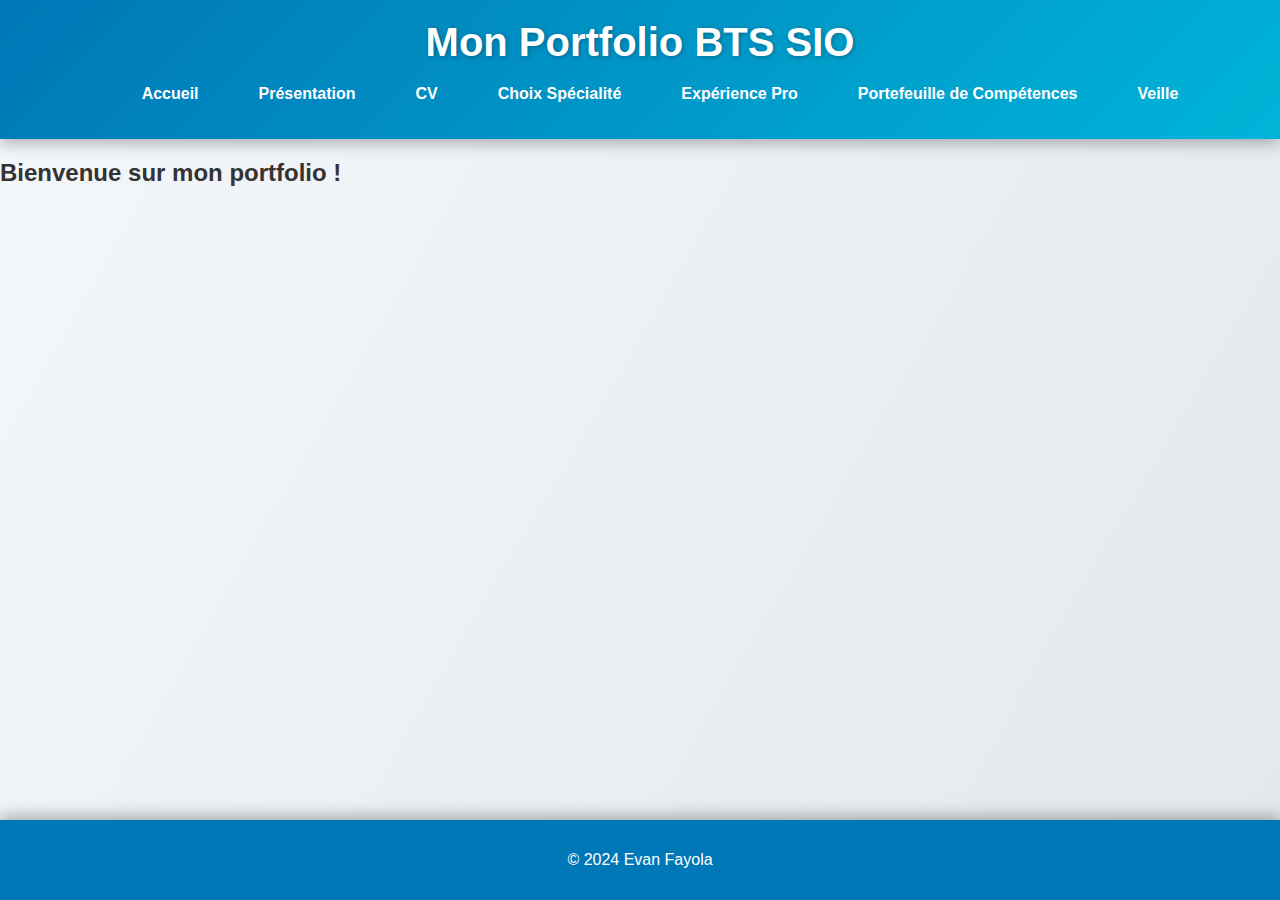
<file: index.html>
<!DOCTYPE html>
<html lang="fr">
<head>
    <meta charset="UTF-8">
    <meta name="viewport" content="width=device-width, initial-scale=1.0">
    <title>Accueil - Mon Portfolio BTS SIO</title>
    <link rel="stylesheet" href="styles.css">
</head>
<body>
    <header>
        <h1>Mon Portfolio BTS SIO</h1>
        <nav>
            <ul>
                <li><a href="index.html">Accueil</a></li>
                <li><a href="presentation.html">Présentation</a></li>
                <li><a href="cv.html">CV</a></li>
                <li><a href="choix-specialite.html">Choix Spécialité</a></li>
                <li><a href="experience-pro.html">Expérience Pro</a></li>
                <li><a href="portefeuille-competence.html">Portefeuille de Compétences</a></li>
                <li><a href="Veille.html">Veille</a></li>
            </ul>

        </nav>
    </header>

    <main>
        <h2>Bienvenue sur mon portfolio !</h2>
        <p> </p>
    </main>

    <footer>
        <p>&copy; 2024 Evan Fayola</p>
    </footer>
</body>
</html>
</file>
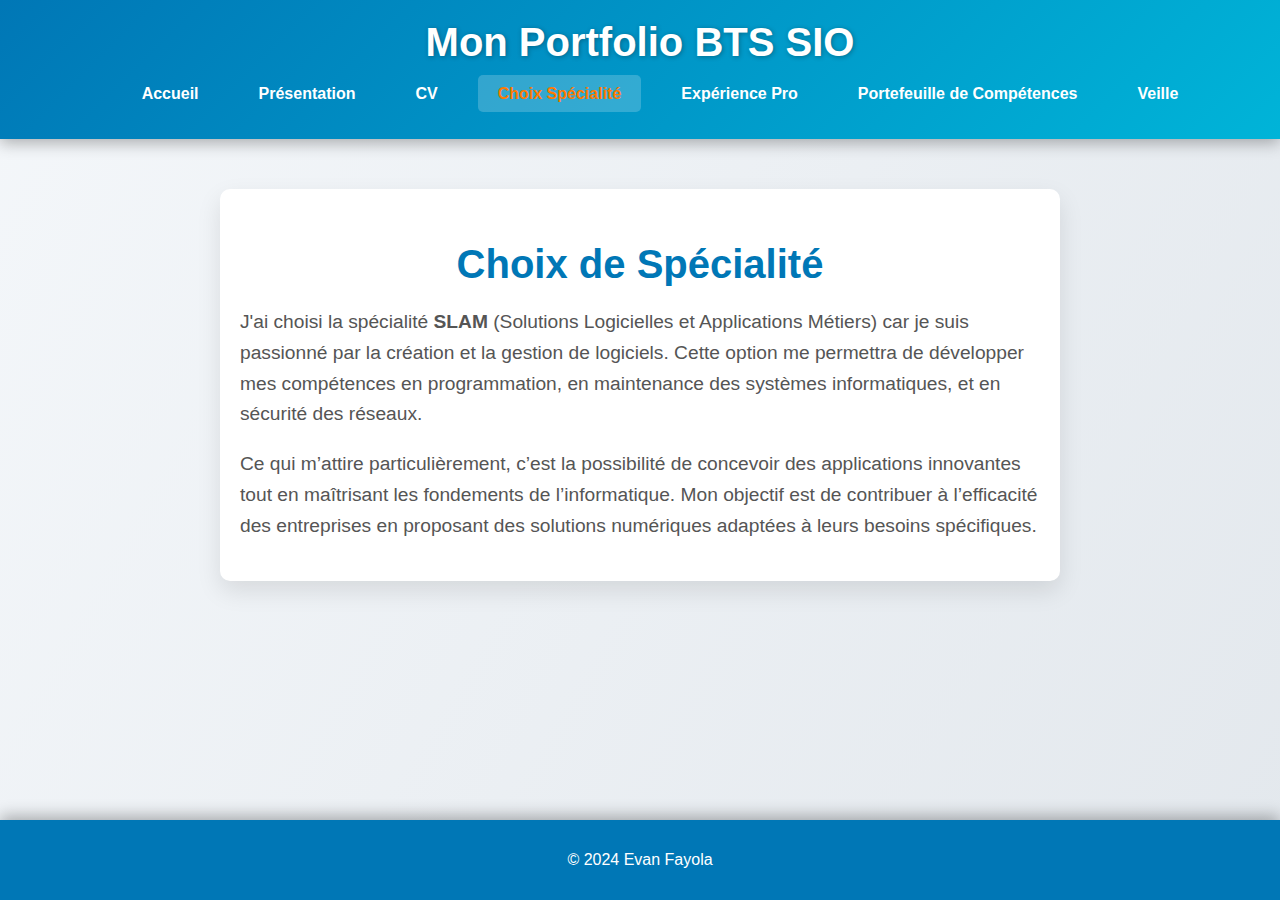
<file: choix-specialite.html>
<!DOCTYPE html>
<html lang="fr">
<head>
    <meta charset="UTF-8">
    <meta name="viewport" content="width=device-width, initial-scale=1.0">
    <title>Choix Spécialité - Mon Portfolio BTS SIO</title>
    <link rel="stylesheet" href="styles.css">
</head>
<body>
    <header>
        <h1>Mon Portfolio BTS SIO</h1>
        <nav>
            <ul>
                <li><a href="index.html">Accueil</a></li>
                <li><a href="presentation.html">Présentation</a></li>
                <li><a href="cv.html">CV</a></li>
                <li><a href="choix-specialite.html" class="active">Choix Spécialité</a></li>
                <li><a href="experience-pro.html">Expérience Pro</a></li>
                <li><a href="portefeuille-competence.html">Portefeuille de Compétences</a></li>
                <li><a href="veille.html">Veille</a></li>
            </ul>
        </nav>
    </header>

    <main>
        <section class="speciality-section">
            <h2>Choix de Spécialité</h2>
            <p>J'ai choisi la spécialité <strong>SLAM</strong> (Solutions Logicielles et Applications Métiers) car je suis passionné par la création et la gestion de logiciels. Cette option me permettra de développer mes compétences en programmation, en maintenance des systèmes informatiques, et en sécurité des réseaux.</p>
            <p>Ce qui m’attire particulièrement, c’est la possibilité de concevoir des applications innovantes tout en maîtrisant les fondements de l’informatique. Mon objectif est de contribuer à l’efficacité des entreprises en proposant des solutions numériques adaptées à leurs besoins spécifiques.</p>
        </section>
    </main>

    <footer>
        <p>&copy; 2024 Evan Fayola</p>
    </footer>
</body>
</html>
</file>
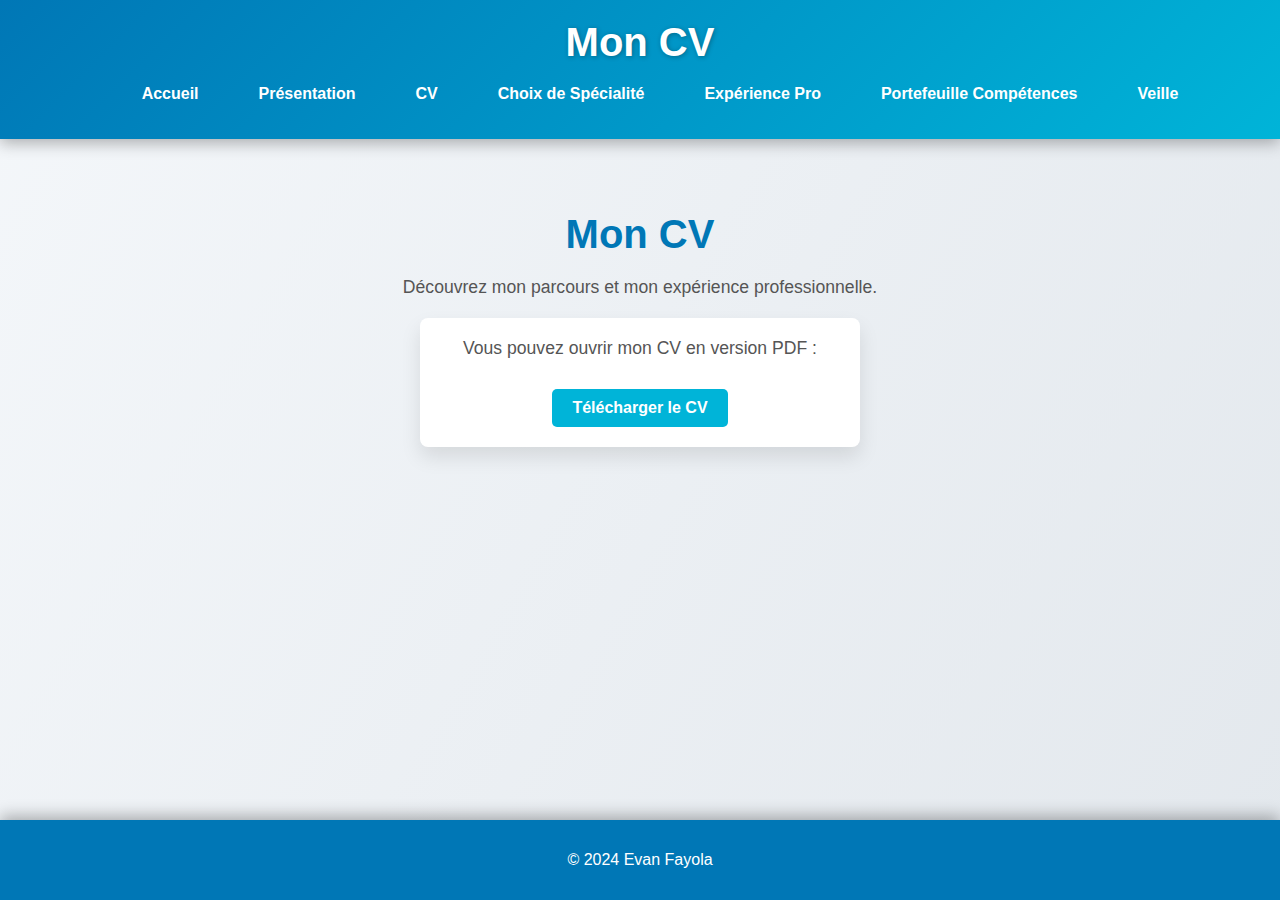
<file: cv.html>
<!DOCTYPE html>
<html lang="fr">
<head>
    <meta charset="UTF-8">
    <meta name="viewport" content="width=device-width, initial-scale=1.0">
    <title>CV</title>
    <link rel="stylesheet" href="styles.css">
</head>
<body>
    <header>
        <h1>Mon CV</h1>
        <nav>
            <ul>
                <li><a href="index.html">Accueil</a></li>
                <li><a href="presentation.html">Présentation</a></li>
                <li><a href="cv.html">CV</a></li>
                <li><a href="choix-specialite.html">Choix de Spécialité</a></li>
                <li><a href="experience-pro.html">Expérience Pro</a></li>
                <li><a href="portefeuille-competence.html">Portefeuille Compétences</a></li>
                <li><a href="veille.html">Veille</a></li>
            </ul>
        </nav>
    </header>

    <section class="cv-section">
        <h2>Mon CV</h2>
        <p>Découvrez mon parcours et mon expérience professionnelle.</p>
       
        <div class="cv-card">
            <p>Vous pouvez ouvrir mon CV en version PDF :</p>
            <a class="cv-link" href="Fayola.pdf" target="_blank">Télécharger le CV</a>
        </div>
    </section>

    <footer>
        <p>&copy; 2024 Evan Fayola</p>
    </footer>
</body>
</html>
</file>
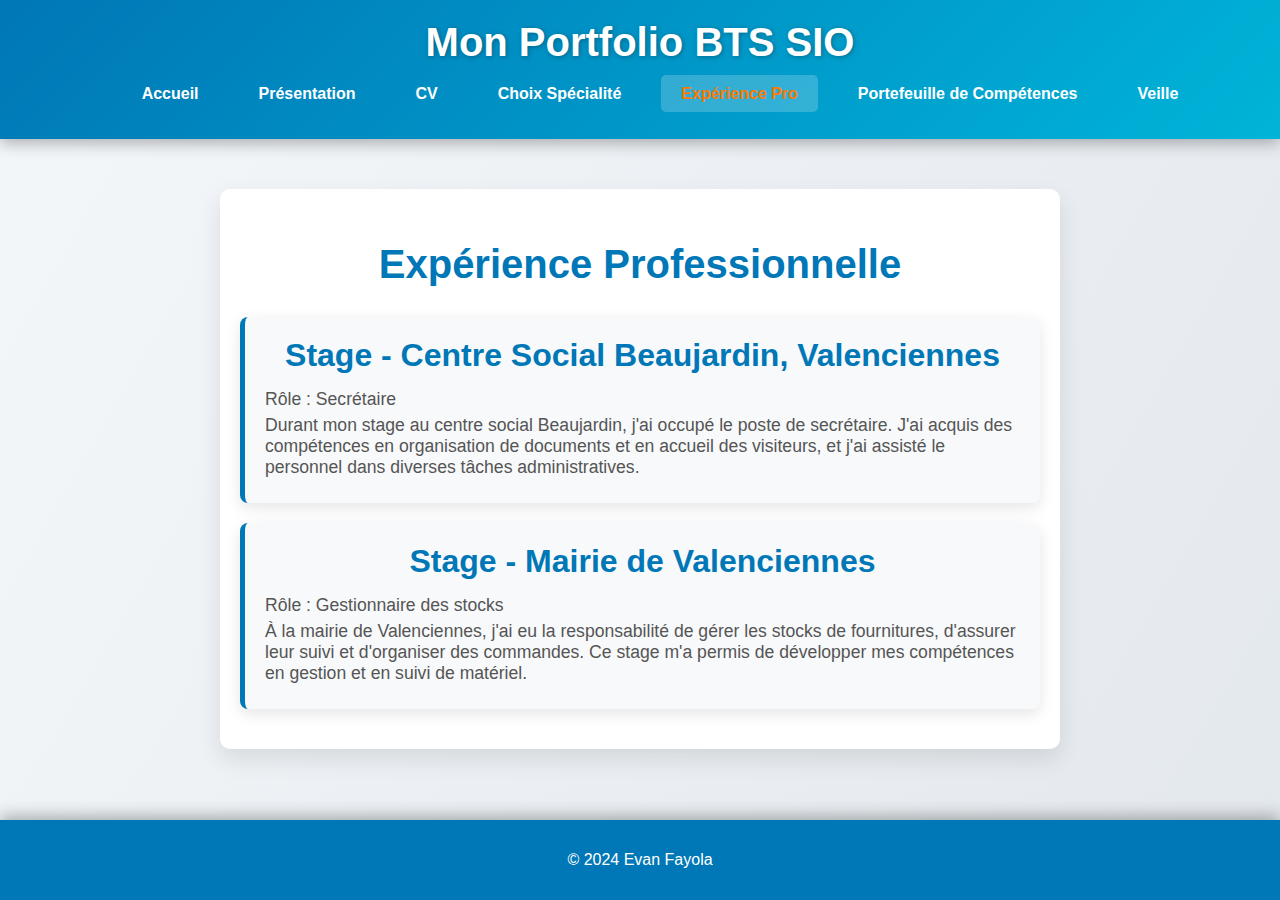
<file: experience-pro.html>
<!DOCTYPE html>
<html lang="fr">
<head>
    <meta charset="UTF-8">
    <meta name="viewport" content="width=device-width, initial-scale=1.0">
    <title>Expérience Pro - Mon Portfolio BTS SIO</title>
    <link rel="stylesheet" href="styles.css">
</head>
<body>
    <header>
        <h1>Mon Portfolio BTS SIO</h1>
        <nav>
            <ul>
                <li><a href="index.html">Accueil</a></li>
                <li><a href="presentation.html">Présentation</a></li>
                <li><a href="cv.html">CV</a></li>
                <li><a href="choix-specialite.html">Choix Spécialité</a></li>
                <li><a href="experience-pro.html" class="active">Expérience Pro</a></li>
                <li><a href="portefeuille-competence.html">Portefeuille de Compétences</a></li>
                <li><a href="veille.html">Veille</a></li>
            </ul>
        </nav>
    </header>

    <main>
        <section class="experience-section">
            <h2>Expérience Professionnelle</h2>
            <div class="experience-card">
                <h3>Stage - Centre Social Beaujardin, Valenciennes</h3>
                <p>Rôle : Secrétaire</p>
                <p>Durant mon stage au centre social Beaujardin, j'ai occupé le poste de secrétaire. J'ai acquis des compétences en organisation de documents et en accueil des visiteurs, et j'ai assisté le personnel dans diverses tâches administratives.</p>
            </div>
            <div class="experience-card">
                <h3>Stage - Mairie de Valenciennes</h3>
                <p>Rôle : Gestionnaire des stocks</p>
                <p>À la mairie de Valenciennes, j'ai eu la responsabilité de gérer les stocks de fournitures, d'assurer leur suivi et d'organiser des commandes. Ce stage m'a permis de développer mes compétences en gestion et en suivi de matériel.</p>
            </div>
        </section>
    </main>

    <footer>
        <p>&copy; 2024 Evan Fayola</p>
    </footer>
</body>
</html>
</file>
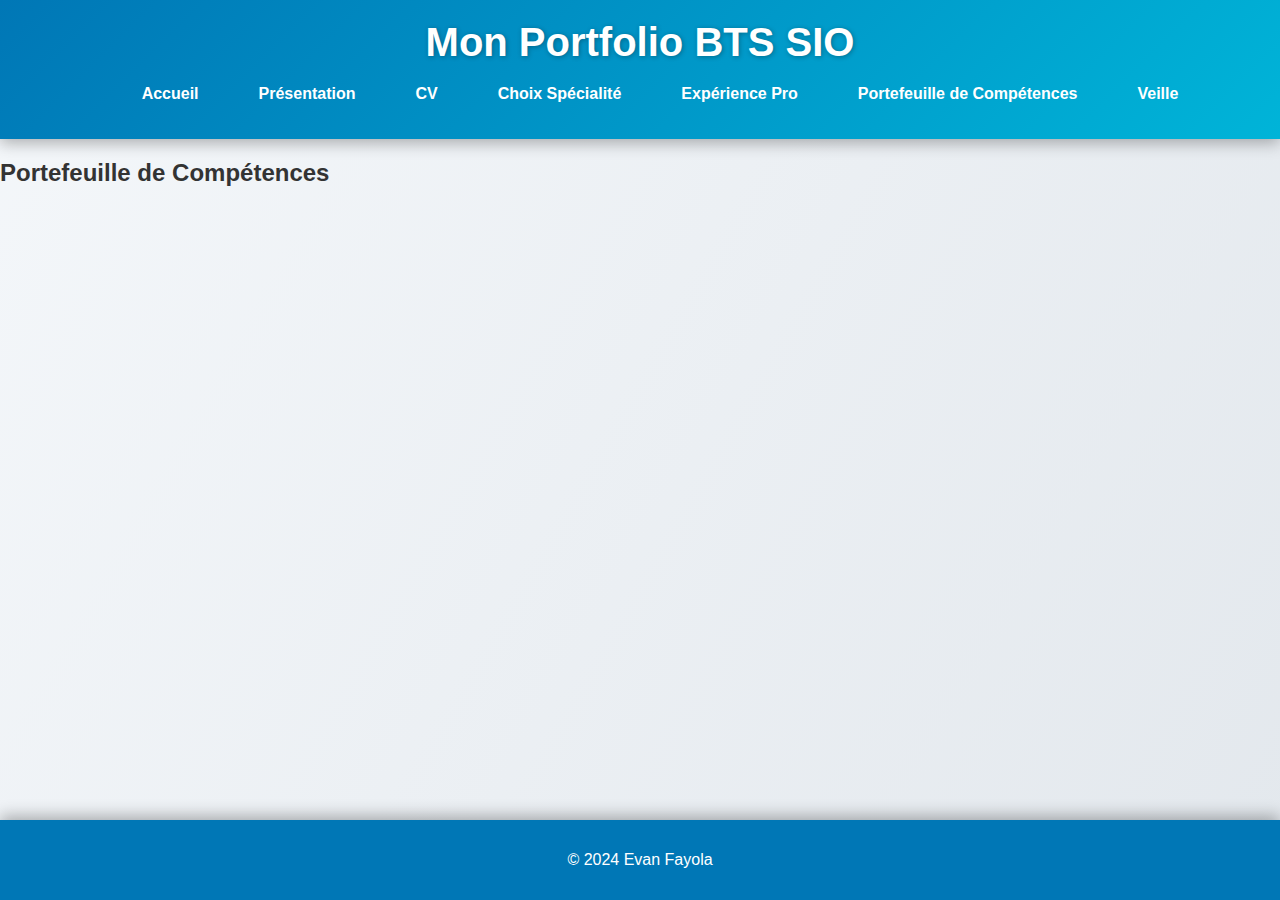
<file: portefeuille-competence.html>
<!DOCTYPE html>
<html lang="fr">
<head>
    <meta charset="UTF-8">
    <meta name="viewport" content="width=device-width, initial-scale=1.0">
    <title>Portefeuille de Compétences - Mon Portfolio BTS SIO</title>
    <link rel="stylesheet" href="styles.css">
</head>
<body>
    <header>
        <h1>Mon Portfolio BTS SIO</h1>
        <nav>
            <ul>
                <li><a href="index.html">Accueil</a></li>
                <li><a href="presentation.html">Présentation</a></li>
                <li><a href="cv.html">CV</a></li>
                <li><a href="choix-specialite.html">Choix Spécialité</a></li>
                <li><a href="experience-pro.html">Expérience Pro</a></li>
                <li><a href="portefeuille-competence.html">Portefeuille de Compétences</a></li>
                <li><a href="Veille.html">Veille</a></li>
            </ul>
        </nav>
    </header>

    <main>
        <h2>Portefeuille de Compétences</h2>
        <p></p>
    </main>

    <footer>
        <p>&copy; 2024 Evan Fayola </p>
    </footer>
</body>
</html>
</file>
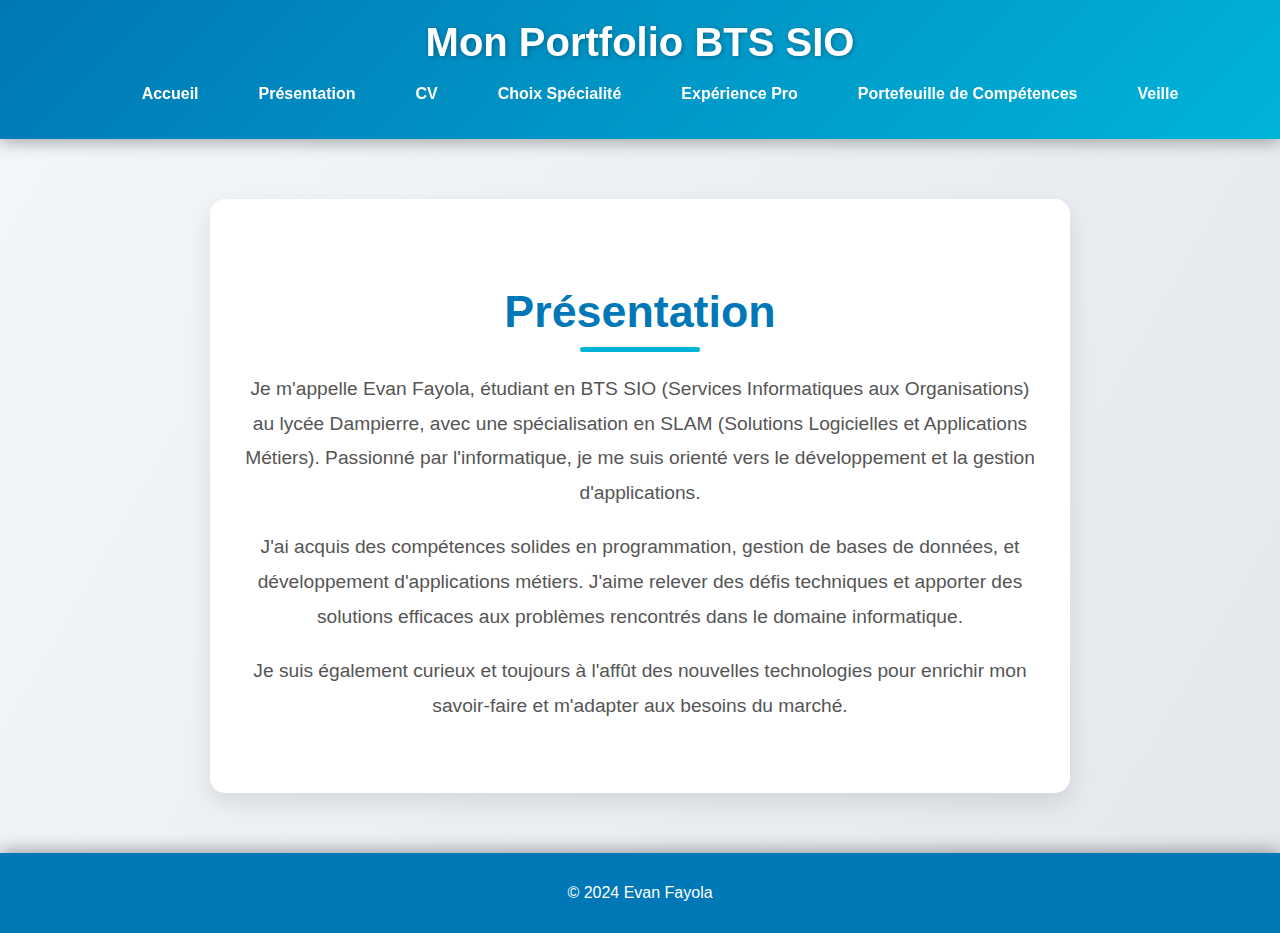
<file: presentation.html>
<!DOCTYPE html>
<html lang="fr">
<head>
    <meta charset="UTF-8">
    <meta name="viewport" content="width=device-width, initial-scale=1.0">
    <title>Présentation - Mon Portfolio BTS SIO</title>
    <link rel="stylesheet" href="styles.css">
</head>
<body>
    <header>
        <h1>Mon Portfolio BTS SIO</h1>
        <nav>
            <ul>
                <li><a href="index.html">Accueil</a></li>
                <li><a href="presentation.html">Présentation</a></li>
                <li><a href="cv.html">CV</a></li>
                <li><a href="choix-specialite.html">Choix Spécialité</a></li>
                <li><a href="experience-pro.html">Expérience Pro</a></li>
                <li><a href="portefeuille-competence.html">Portefeuille de Compétences</a></li>
                <li><a href="veille.html">Veille</a></li>
            </ul>
        </nav>
    </header>

    <main>
        <section class="presentation-section">
            <h2>Présentation</h2>
            <div class="presentation-text">
                <p>Je m'appelle Evan Fayola, étudiant en BTS SIO (Services Informatiques aux Organisations) au lycée Dampierre, avec une spécialisation en SLAM (Solutions Logicielles et Applications Métiers). Passionné par l'informatique, je me suis orienté vers le développement et la gestion d'applications.</p>
                <p>J'ai acquis des compétences solides en programmation, gestion de bases de données, et développement d'applications métiers. J'aime relever des défis techniques et apporter des solutions efficaces aux problèmes rencontrés dans le domaine informatique.</p>
                <p>Je suis également curieux et toujours à l'affût des nouvelles technologies pour enrichir mon savoir-faire et m'adapter aux besoins du marché.</p>
            </div>
        </section>
    </main>

    <footer>
        <p>&copy; 2024 Evan Fayola</p>
    </footer>
</body>
</html>
</file>
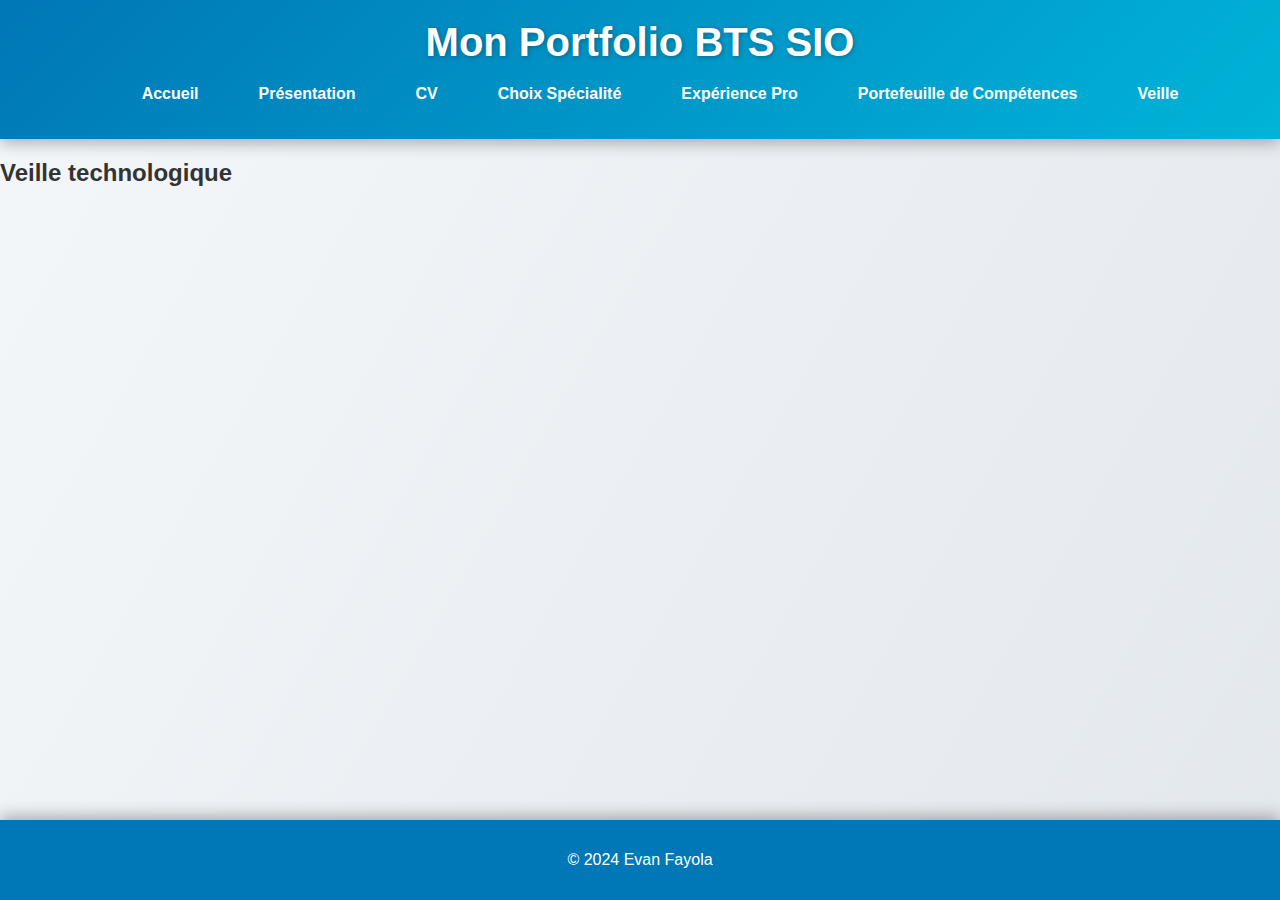
<file: Veille.html>
<!DOCTYPE html>
<html lang="fr">
<head>
    <meta charset="UTF-8">
    <meta name="viewport" content="width=device-width, initial-scale=1.0">
    <title>Expérience Pro - Mon Portfolio BTS SIO</title>
    <link rel="stylesheet" href="styles.css">
</head>
<body>
    <header>
        <h1>Mon Portfolio BTS SIO</h1>
        <nav>
            <ul>
                <li><a href="index.html">Accueil</a></li>
                <li><a href="presentation.html">Présentation</a></li>
                <li><a href="cv.html">CV</a></li>
                <li><a href="choix-specialite.html">Choix Spécialité</a></li>
                <li><a href="experience-pro.html">Expérience Pro</a></li>
                <li><a href="portefeuille-competence.html">Portefeuille de Compétences</a></li>
                <li><a href="Veille.html">Veille</a></li>
            </ul>
        </nav>
    </header>

    <main>
        <h2>Veille technologique</h2>
        <p></p>
    </main>

    <footer>
        <p>&copy; 2024 Evan Fayola</p>
    </footer>
</body>
</html>
</file>
<file: styles.css>
/* Styles généraux */
body {
    font-family: 'Poppins', sans-serif;
    color: #333;
    background-color: #f0f2f5;
}

/* Header */
header {
    background: linear-gradient(135deg, #0077b6, #00b4d8);
    color: white;
    padding: 20px 0;
    text-align: center;
    box-shadow: 0px 4px 15px rgba(0, 0, 0, 0.3);
}

header h1 {
    font-size: 2.2em;
    margin: 0;
}

nav ul {
    list-style-type: none;
    display: flex;
    justify-content: center;
    gap: 20px;
    padding-top: 10px;
}

nav ul li a {
    color: white;
    text-decoration: none;
    font-weight: 600;
    padding: 10px 15px;
    transition: background 0.3s ease, transform 0.2s ease;
}

nav ul li a:hover {
    background-color: rgba(255, 255, 255, 0.3);
    border-radius: 5px;
    transform: scale(1.1);
}

/* Section CV */
.cv-section {
    text-align: center;
    padding: 40px 20px;
}

.cv-section h2 {
    font-size: 2.5em;
    color: #0077b6;
    margin-bottom: 20px;
}

.cv-section p {
    font-size: 1.1em;
    color: #555;
    max-width: 600px;
    margin: 0 auto 20px;
}

/* Carte du CV */
.cv-card {
    background-color: #fff;
    box-shadow: 0px 10px 20px rgba(0, 0, 0, 0.1);
    border-radius: 8px;
    padding: 20px;
    max-width: 400px;
    margin: 20px auto;
    transition: transform 0.3s ease, box-shadow 0.3s ease;
}

.cv-card:hover {
    transform: translateY(-5px);
    box-shadow: 0px 15px 30px rgba(0, 0, 0, 0.15);
}

.cv-link {
    display: inline-block;
    background-color: #00b4d8;
    color: white;
    font-weight: bold;
    padding: 10px 20px;
    border-radius: 5px;
    text-decoration: none;
    transition: background 0.3s ease, transform 0.2s ease;
    margin-top: 10px;
}

.cv-link:hover {
    background-color: #0077b6;
    transform: scale(1.05);
}

/* Footer */
footer {
    background-color: #0077b6;
    color: white;
    text-align: center;
    padding: 15px 0;
    box-shadow: 0px -4px 15px rgba(0, 0, 0, 0.3);
}


/* Styles généraux */
body {
    font-family: 'Poppins', sans-serif;
    background-color: #f4f7fa;
    color: #333;
    display: flex;
    flex-direction: column;
    min-height: 100vh;
}

/* Header */
header {
    background: linear-gradient(135deg, #0077b6, #00b4d8);
    color: white;
    padding: 20px 0;
    text-align: center;
    box-shadow: 0px 4px 15px rgba(0, 0, 0, 0.3);
}

header h1 {
    font-size: 2.2em;
    margin: 0;
}

nav ul {
    list-style-type: none;
    display: flex;
    justify-content: center;
    gap: 20px;
    margin-top: 10px;
}

nav ul li a {
    color: white;
    text-decoration: none;
    font-weight: 600;
    padding: 10px 15px;
    border-radius: 5px;
    transition: background 0.3s, transform 0.3s;
}

nav ul li a:hover {
    background-color: rgba(255, 255, 255, 0.2);
    transform: scale(1.1);
}

/* Section Présentation */
.presentation-section {
    background-color: #ffffff;
    box-shadow: 0px 10px 20px rgba(0, 0, 0, 0.1);
    border-radius: 10px;
    padding: 40px 20px;
    max-width: 800px;
    margin: 40px auto;
    text-align: center;
    animation: fadeIn 1.2s ease-in;
}

@keyframes fadeIn {
    from { opacity: 0; }
    to { opacity: 1; }
}

.presentation-section h2 {
    font-size: 2.5em;
    color: #0077b6;
    margin-bottom: 20px;
    position: relative;
}

.presentation-section h2::after {
    content: '';
    display: block;
    width: 100px;
    height: 4px;
    background-color: #00b4d8;
    margin: 10px auto;
    border-radius: 2px;
}

.presentation-text p {
    font-size: 1.2em;
    color: #555;
    line-height: 1.6;
    margin-bottom: 15px;
}

/* Footer */
footer {
    background-color: #0077b6;
    color: white;
    text-align: center;
    padding: 15px 0;
    box-shadow: 0px -4px 15px rgba(0, 0, 0, 0.3);
}

/* Styles généraux */
body {
    font-family: 'Poppins', sans-serif;
    color: #333;
    background-color: #f4f7fa;
    display: flex;
    flex-direction: column;
    min-height: 100vh;
}

/* Header */
header {
    background: linear-gradient(135deg, #0077b6, #00b4d8);
    color: white;
    padding: 20px 0;
    text-align: center;
    box-shadow: 0px 4px 15px rgba(0, 0, 0, 0.3);
}

header h1 {
    font-size: 2.5em;
    margin: 0;
    text-shadow: 1px 1px 5px rgba(0, 0, 0, 0.3);
}

nav ul {
    list-style-type: none;
    display: flex;
    justify-content: center;
    gap: 25px;
    margin-top: 15px;
}

nav ul li a {
    color: white;
    text-decoration: none;
    font-weight: bold;
    padding: 10px 20px;
    border-radius: 5px;
    transition: background 0.3s ease, transform 0.3s ease;
}

nav ul li a:hover,
nav ul li a.active {
    background-color: rgba(255, 255, 255, 0.2);
    transform: scale(1.1);
}

/* Section Présentation */
.presentation-section {
    background-color: #ffffff;
    box-shadow: 0px 10px 25px rgba(0, 0, 0, 0.1);
    border-radius: 15px;
    padding: 50px 30px;
    max-width: 800px;
    margin: 60px auto;
    text-align: center;
    animation: slideIn 1.5s ease-in-out;
}

@keyframes slideIn {
    from {
        opacity: 0;
        transform: translateY(20px);
    }
    to {
        opacity: 1;
        transform: translateY(0);
    }
}

.presentation-section h2 {
    font-size: 2.8em;
    color: #0077b6;
    margin-bottom: 20px;
    position: relative;
}

.presentation-section h2::after {
    content: '';
    display: block;
    width: 120px;
    height: 5px;
    background-color: #00b4d8;
    margin: 10px auto;
    border-radius: 5px;
}

.presentation-text p {
    font-size: 1.2em;
    color: #555;
    line-height: 1.8;
    margin-bottom: 20px;
    transition: color 0.3s ease;
}

.presentation-text p:hover {
    color: #0077b6;
}

/* Footer */
footer {
    background-color: #0077b6;
    color: white;
    text-align: center;
    padding: 15px 0;
    box-shadow: 0px -4px 15px rgba(0, 0, 0, 0.3);
    margin-top: auto;
}


/* Styles généraux */
body {
    font-family: 'Poppins', sans-serif;
    color: #333;
    background-color: #f4f7fa;
    display: flex;
    flex-direction: column;
    min-height: 100vh;
}

/* Header */
header {
    background: linear-gradient(135deg, #0077b6, #00b4d8);
    color: white;
    padding: 20px 0;
    text-align: center;
    box-shadow: 0px 4px 15px rgba(0, 0, 0, 0.3);
}

header h1 {
    font-size: 2.5em;
    margin: 0;
    text-shadow: 1px 1px 5px rgba(0, 0, 0, 0.3);
}

nav ul {
    list-style-type: none;
    display: flex;
    justify-content: center;
    gap: 20px;
    margin-top: 10px;
}

nav ul li a {
    color: white;
    text-decoration: none;
    font-weight: 600;
    padding: 10px 15px;
    border-radius: 5px;
    transition: background 0.3s ease, transform 0.3s ease;
}

nav ul li a:hover,
nav ul li a.active {
    background-color: rgba(255, 255, 255, 0.2);
    transform: scale(1.1);
}

/* Section Expérience */
.experience-section {
    max-width: 800px;
    margin: 50px auto;
    padding: 20px;
    background-color: #ffffff;
    border-radius: 10px;
    box-shadow: 0px 10px 25px rgba(0, 0, 0, 0.1);
    animation: fadeIn 1.2s ease;
}

@keyframes fadeIn {
    from { opacity: 0; transform: translateY(20px); }
    to { opacity: 1; transform: translateY(0); }
}

.experience-section h2 {
    font-size: 2.5em;
    color: #0077b6;
    margin-bottom: 30px;
    text-align: center;
}

.experience-card {
    background-color: #f8f9fa;
    padding: 20px;
    border-radius: 8px;
    margin-bottom: 20px;
    border-left: 5px solid #0077b6;
    box-shadow: 0px 5px 15px rgba(0, 0, 0, 0.1);
    transition: transform 0.3s ease;
}

.experience-card:hover {
    transform: translateY(-5px);
}

.experience-card h3 {
    color: #00b4d8;
    margin: 0 0 10px;
}

.experience-card p {
    color: #555;
    font-size: 1.1em;
    margin: 5px 0;
}

/* Footer */
footer {
    background-color: #0077b6;
    color: white;
    text-align: center;
    padding: 15px 0;
    box-shadow: 0px -4px 15px rgba(0, 0, 0, 0.3);
    margin-top: auto;
}


/* Styles généraux */
body {
    font-family: 'Poppins', sans-serif;
    color: #333;
    background-color: #f4f7fa;
    display: flex;
    flex-direction: column;
    min-height: 100vh;
}

/* Header */
header {
    background: linear-gradient(135deg, #0077b6, #00b4d8);
    color: white;
    padding: 20px 0;
    text-align: center;
    box-shadow: 0px 4px 15px rgba(0, 0, 0, 0.3);
}

header h1 {
    font-size: 2.5em;
    margin: 0;
    text-shadow: 1px 1px 5px rgba(0, 0, 0, 0.3);
}

nav ul {
    list-style-type: none;
    display: flex;
    justify-content: center;
    gap: 20px;
    margin-top: 10px;
}

nav ul li a {
    color: white;
    text-decoration: none;
    font-weight: 600;
    padding: 10px 15px;
    border-radius: 5px;
    transition: background 0.3s ease, transform 0.3s ease;
}

nav ul li a:hover,
nav ul li a.active {
    background-color: rgba(255, 255, 255, 0.2);
    transform: scale(1.1);
}

/* Section Spécialité */
.speciality-section {
    max-width: 800px;
    margin: 50px auto;
    padding: 20px;
    background-color: #ffffff;
    border-radius: 10px;
    box-shadow: 0px 10px 25px rgba(0, 0, 0, 0.1);
    animation: fadeIn 1.2s ease;
}

@keyframes fadeIn {
    from { opacity: 0; transform: translateY(20px); }
    to { opacity: 1; transform: translateY(0); }
}

.speciality-section h2 {
    font-size: 2.5em;
    color: #0077b6;
    margin-bottom: 20px;
    text-align: center;
}

.speciality-section p {
    color: #555;
    font-size: 1.2em;
    line-height: 1.6;
}

/* Footer */
footer {
    background-color: #0077b6;
    color: white;
    text-align: center;
    padding: 15px 0;
    box-shadow: 0px -4px 15px rgba(0, 0, 0, 0.3);
    margin-top: auto;
}


/* Variables de couleurs */
:root {
    --primary-color: #0077b6;
    --secondary-color: #00b4d8;
    --light-background: #f4f7fa;
    --dark-text: #333;
    --light-text: #555;
    --hover-bg: rgba(255, 255, 255, 0.2);
    --box-shadow: 0px 4px 15px rgba(0, 0, 0, 0.3);
    --active-bg: #00b4d8;
    --highlight-color: #ff7a00;
}

/* Styles généraux */
body {
    font-family: 'Poppins', sans-serif;
    background: linear-gradient(120deg, var(--light-background), #e3e8ed);
    color: var(--dark-text);
    margin: 0;
    padding: 0;
    display: flex;
    flex-direction: column;
    min-height: 100vh;
    transition: background-color 0.5s ease;
}

/* Header */
header {
    background: linear-gradient(135deg, var(--primary-color), var(--secondary-color));
    color: white;
    padding: 20px;
    box-shadow: var(--box-shadow);
    text-align: center;
    position: sticky;
    top: 0;
    z-index: 1000;
    animation: slideDown 0.5s ease-out;
}

@keyframes slideDown {
    from {
        opacity: 0;
        transform: translateY(-50px);
    }
    to {
        opacity: 1;
        transform: translateY(0);
    }
}

header h1 {
    font-size: 2.5em;
    margin: 0;
    text-shadow: 1px 1px 5px rgba(0, 0, 0, 0.3);
}

nav ul {
    list-style-type: none;
    display: flex;
    justify-content: center;
    gap: 20px;
    margin-top: 10px;
}

nav ul li a {
    color: white;
    text-decoration: none;
    font-weight: 600;
    padding: 10px 20px;
    border-radius: 5px;
    transition: background 0.3s ease, transform 0.3s ease, color 0.3s ease;
}

nav ul li a:hover,
nav ul li a.active {
    background-color: var(--hover-bg);
    transform: scale(1.1);
    color: var(--highlight-color);
}

/* Section de présentation */
.presentation-section {
    background-color: white;
    box-shadow: 0px 10px 25px rgba(0, 0, 0, 0.1);
    border-radius: 15px;
    padding: 50px 30px;
    max-width: 800px;
    margin: 60px auto;
    text-align: center;
    animation: fadeInUp 1.5s ease-in-out;
}

@keyframes fadeInUp {
    from {
        opacity: 0;
        transform: translateY(20px);
    }
    to {
        opacity: 1;
        transform: translateY(0);
    }
}

.presentation-section h2 {
    font-size: 2.8em;
    color: var(--primary-color);
    margin-bottom: 20px;
    position: relative;
    transition: color 0.4s ease;
}

.presentation-section h2:hover {
    color: var(--highlight-color);
}

.presentation-section h2::after {
    content: '';
    display: block;
    width: 120px;
    height: 5px;
    background-color: var(--secondary-color);
    margin: 10px auto;
    border-radius: 5px;
    animation: pulse 1s infinite alternate;
}

@keyframes pulse {
    0% {
        transform: scaleX(1);
    }
    100% {
        transform: scaleX(1.5);
    }
}

.presentation-text p {
    font-size: 1.2em;
    color: var(--light-text);
    line-height: 1.8;
    margin-bottom: 20px;
    transition: color 0.3s ease;
}

.presentation-text p:hover {
    color: var(--primary-color);
}

/* Section expérience */
.experience-section {
    max-width: 800px;
    margin: 50px auto;
    padding: 20px;
    background-color: white;
    border-radius: 10px;
    box-shadow: 0px 10px 25px rgba(0, 0, 0, 0.1);
    animation: fadeIn 1.2s ease;
}

@keyframes fadeIn {
    from {
        opacity: 0;
        transform: translateY(20px);
    }
    to {
        opacity: 1;
        transform: translateY(0);
    }
}

.experience-section h3 {
    font-size: 2em;
    color: var(--primary-color);
    margin-bottom: 15px;
    text-align: center;
    transition: transform 0.3s ease;
}

.experience-section h3:hover {
    transform: scale(1.05);
}

.experience-list {
    list-style-type: none;
    padding: 0;
}

.experience-list li {
    padding: 10px 0;
    font-size: 1.1em;
    line-height: 1.6;
    color: var(--light-text);
    border-bottom: 1px solid #ddd;
    transition: background-color 0.3s ease, transform 0.3s ease;
}

.experience-list li:hover {
    background-color: var(--hover-bg);
    transform: translateX(10px);
}

button {
    background-color: var(--primary-color);
    color: white;
    padding: 15px 30px;
    font-size: 1.2em;
    border: none;
    border-radius: 50px;
    cursor: pointer;
    transition: background-color 0.3s ease, transform 0.3s ease;
}

button:hover {
    background-color: var(--secondary-color);
    transform: scale(1.05);
}

/* Section de Portfolio */
.portfolio-section {
    background-color: #fff;
    box-shadow: var(--box-shadow);
    padding: 50px 30px;
    border-radius: 15px;
    margin: 60px auto;
    max-width: 1200px;
    display: flex;
    flex-wrap: wrap;
    justify-content: space-between;
    gap: 20px;
    transition: transform 0.3s ease, box-shadow 0.3s ease;
}

.portfolio-item {
    width: 45%;
    background-color: #f9f9f9;
    padding: 20px;
    border-radius: 8px;
    box-shadow: var(--box-shadow);
    text-align: center;
    transition: transform 0.3s ease, box-shadow 0.3s ease;
}

.portfolio-item:hover {
    transform: translateY(-10px);
    box-shadow: 0px 15px 30px rgba(0, 0, 0, 0.2);
}

.portfolio-item img {
    width: 100%;
    height: auto;
    border-radius: 8px;
    transition: transform 0.3s ease;
}

.portfolio-item img:hover {
    transform: scale(1.1);
}

/* Media Queries pour responsive */
@media (max-width: 768px) {
    .portfolio-item {
        width: 100%;
    }

    header h1 {
        font-size: 2em;
    }

    nav ul {
        flex-direction: column;
    }
}
</file>
